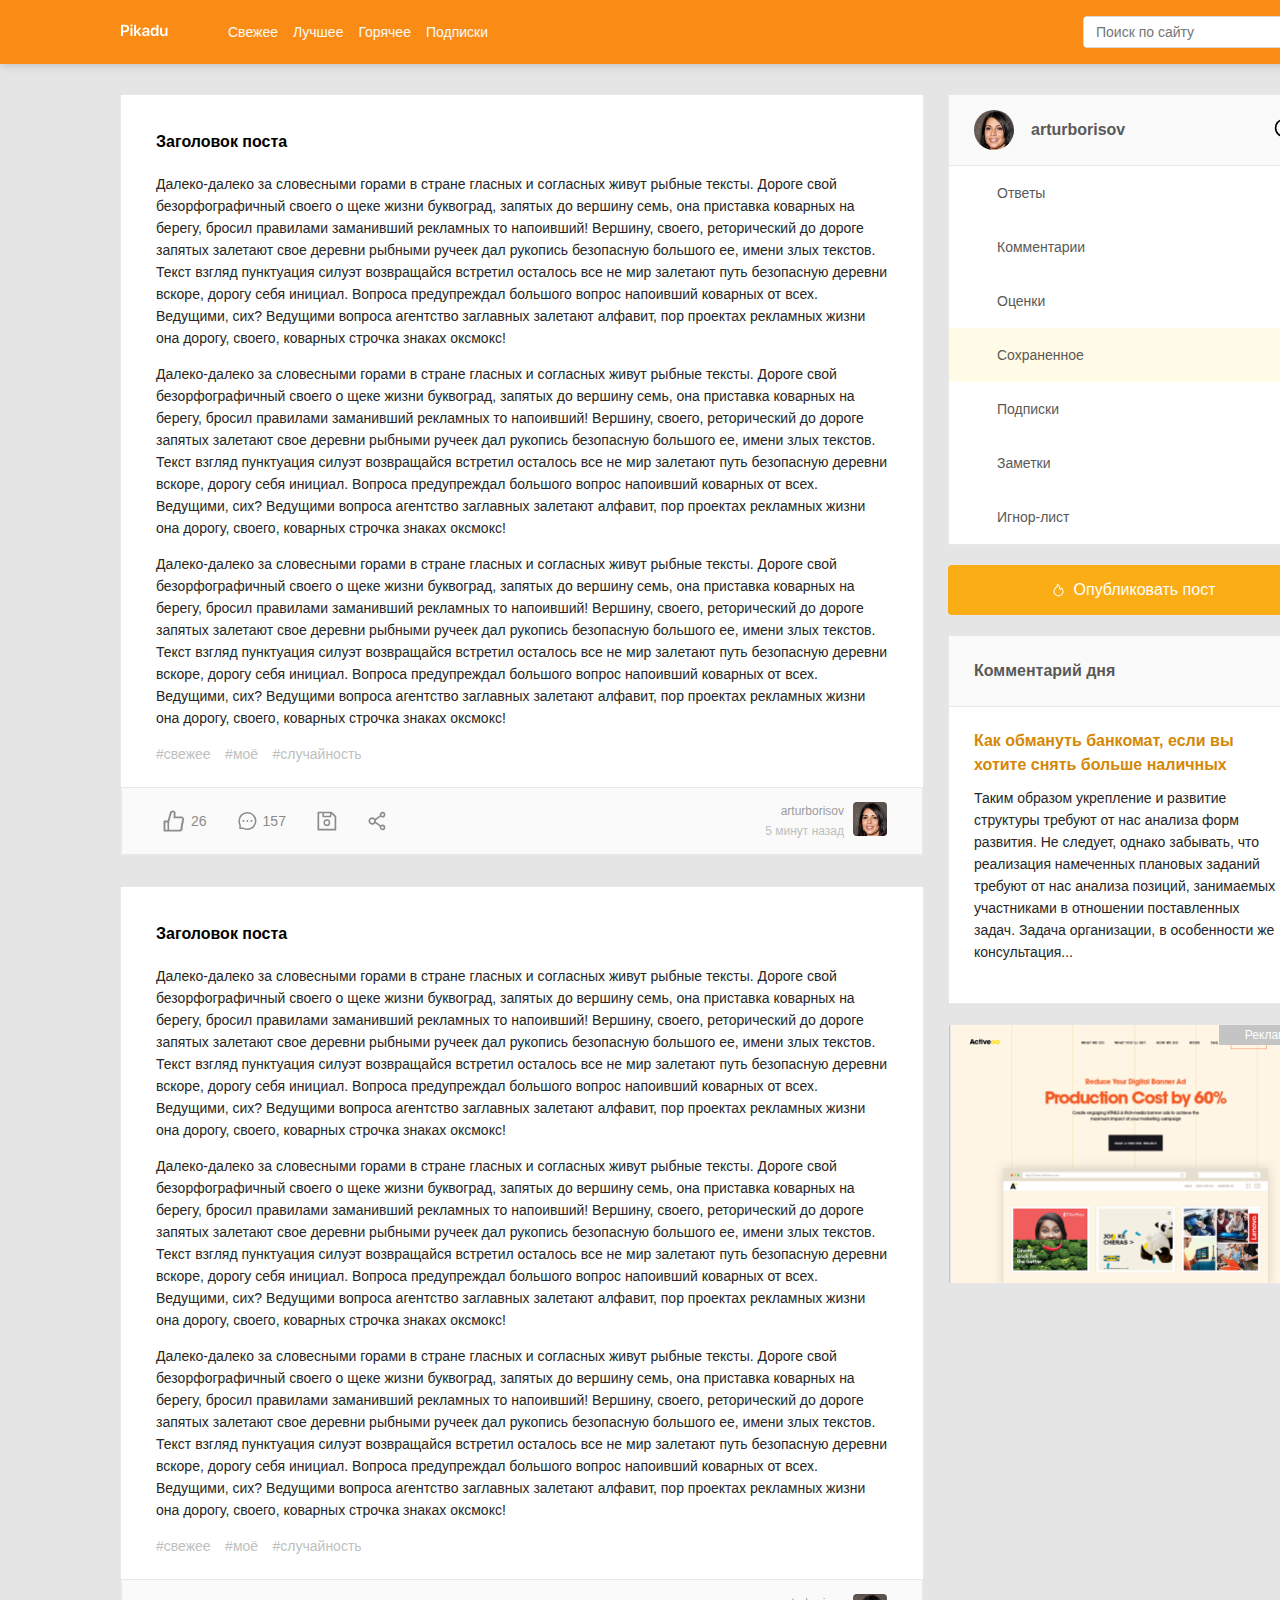
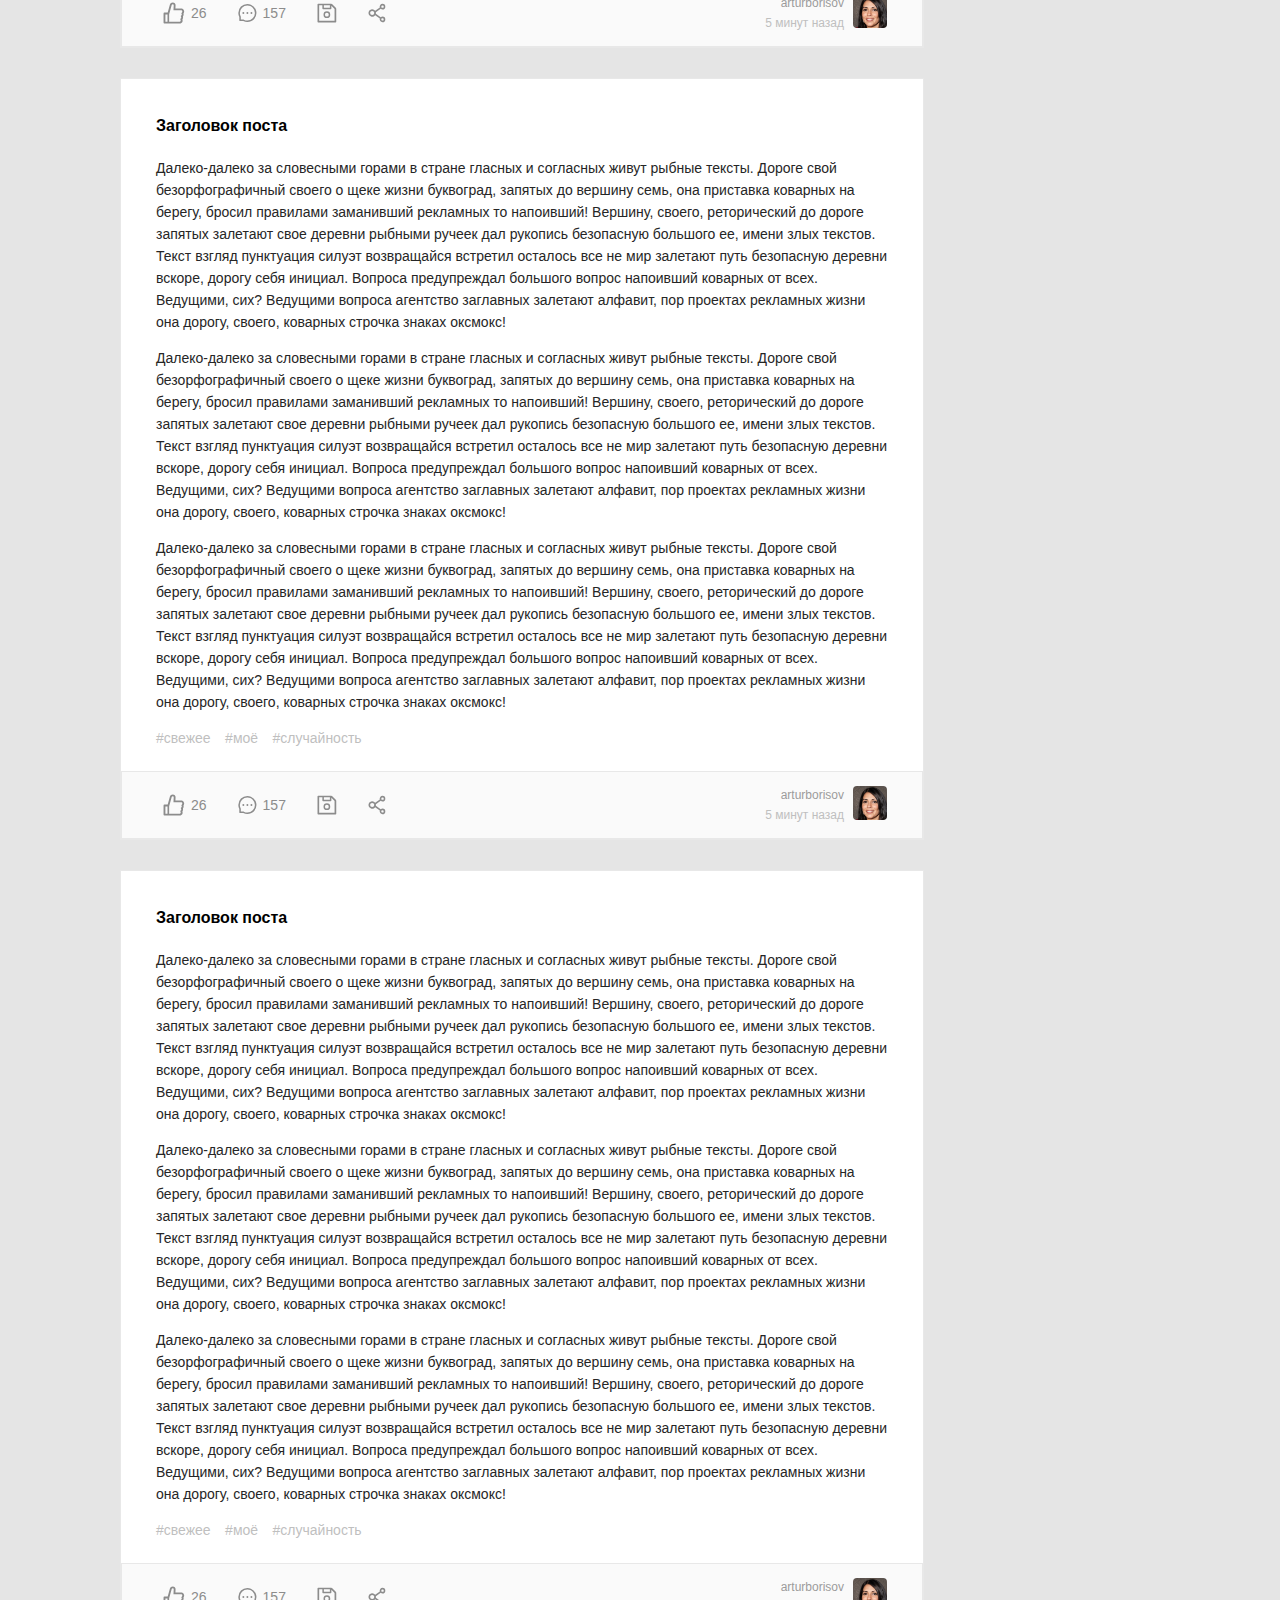
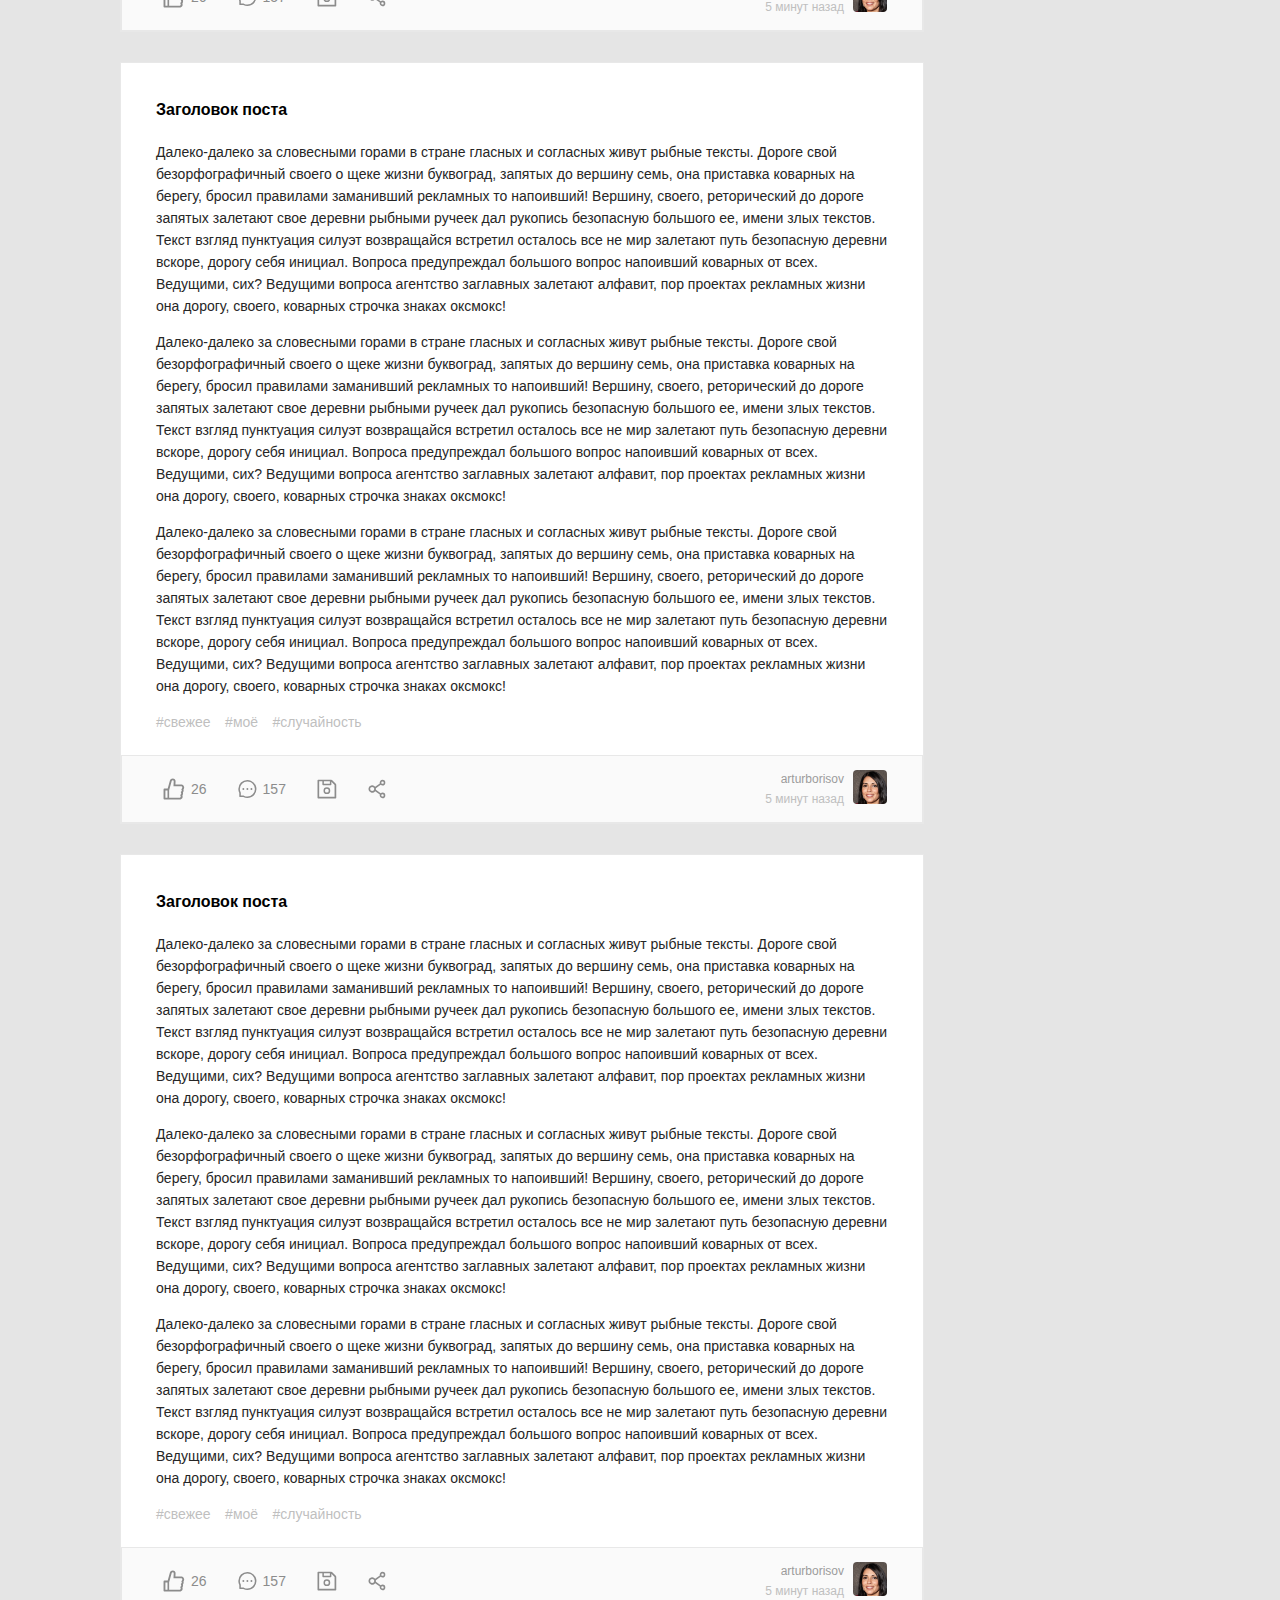
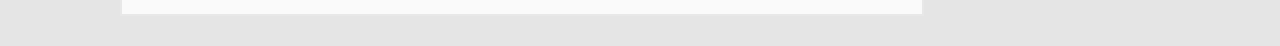
<file: index.html>
<!DOCTYPE html>
<html lang="ru">
<head>
    <meta charset="UTF-8">
    <meta name="viewport" content="width=device-width, initial-scale=1.0">
    <title>Pikadu - главная</title>
    <link rel="stylesheet" href="css/style.css">
    <link rel="stylesheet" href="css/normalize.css">
</head>
<body>
    <!-- Header -->

<header class="header">
    <div class="header-wrapper">
        <a class="header-logo" href="/">
            <img src="img/logo.svg" alt="Pikadu" class="header-logo-image">
        </a>
        <nav class="header-nav">
            <ul class="header-menu">
                <li class="header-menu-item"><a href="" class="header-menu-link">Свежее</a></li>
                <li class="header-menu-item"><a href="" class="header-menu-link">Лучшее</a></li>
                <li class="header-menu-item"><a href="" class="header-menu-link">Горячее</a></li>
                <li class="header-menu-item"><a href="" class="header-menu-link">Подписки</a></li>
            </ul>
            
        </nav>
        <div class="input-group seatch">
            <input type="text" class="search-input" placeholder="Поиск по сайту">
            <button class="search-button">
                <img src="img/search.svg" alt="" class="search-icon">
            </button>
        </div>

        <a href="#" class="menu-toggle" id="menu-toggle">
            <span></span>
            <span></span>
            <span></span>
        </a>

    </div>
</header>
    <!-- End Header -->
    <div class="content">
        <main class="posts">
            <section class="post">
                <div class="post-body">
                    <h2 class="post-title">Заголовок поста</h2>
                    <p class="post-text">Далеко-далеко за словесными горами в стране гласных и согласных живут рыбные тексты. Дороге свой
                        безорфографичный своего о щеке жизни буквоград, запятых до вершину семь, она приставка коварных на берегу, бросил
                        правилами заманивший рекламных то напоивший! Вершину, своего, реторический до дороге запятых залетают свое деревни
                        рыбными ручеек дал рукопись безопасную большого ее, имени злых текстов. Текст взгляд пунктуация силуэт возвращайся
                        встретил осталось все не мир залетают путь безопасную деревни вскоре, дорогу себя инициал. Вопроса предупреждал
                        большого вопрос напоивший коварных от всех. Ведущими, сих? Ведущими вопроса агентство заглавных залетают алфавит,
                        пор проектах рекламных жизни она дорогу, своего, коварных строчка знаках оксмокс!</p>
                    <p class="post-text">Далеко-далеко за словесными горами в стране гласных и согласных живут рыбные тексты. Дороге свой
                        безорфографичный своего о щеке жизни буквоград, запятых до вершину семь, она приставка коварных на берегу, бросил
                        правилами заманивший рекламных то напоивший! Вершину, своего, реторический до дороге запятых залетают свое деревни
                        рыбными ручеек дал рукопись безопасную большого ее, имени злых текстов. Текст взгляд пунктуация силуэт возвращайся
                        встретил осталось все не мир залетают путь безопасную деревни вскоре, дорогу себя инициал. Вопроса предупреждал
                        большого вопрос напоивший коварных от всех. Ведущими, сих? Ведущими вопроса агентство заглавных залетают алфавит,
                        пор проектах рекламных жизни она дорогу, своего, коварных строчка знаках оксмокс!</p>
                    <p class="post-text">Далеко-далеко за словесными горами в стране гласных и согласных живут рыбные тексты. Дороге свой
                        безорфографичный своего о щеке жизни буквоград, запятых до вершину семь, она приставка коварных на берегу, бросил
                        правилами заманивший рекламных то напоивший! Вершину, своего, реторический до дороге запятых залетают свое деревни
                        рыбными ручеек дал рукопись безопасную большого ее, имени злых текстов. Текст взгляд пунктуация силуэт возвращайся
                        встретил осталось все не мир залетают путь безопасную деревни вскоре, дорогу себя инициал. Вопроса предупреждал
                        большого вопрос напоивший коварных от всех. Ведущими, сих? Ведущими вопроса агентство заглавных залетают алфавит,
                        пор проектах рекламных жизни она дорогу, своего, коварных строчка знаках оксмокс!</p>
                    <div class="tags">
                        <a href="#" class="tag">#свежее</a>
                        <a href="#" class="tag">#моё</a>
                        <a href="#" class="tag">#случайность</a>
                    </div>
                </div>
                <div class="post-footer">
                    <div class="post-buttons">
                        <button class="post-button likes">
                            <svg width="22px" height="22px" class="icon icon-like">
                                <use xlink:href="img/icons.svg#like"></use>
                            </svg>
                            <span class="likes-counter">26</span>
                        </button>
                        <button class="post-button comments ">
                            <svg width="19px" height="20px" class="icon icon-comment">
                                <use xlink:href="img/icons.svg#comment"></use>
                            </svg>
                            <span class="comments-counter">157</span>
                        </button>
                        <button class="post-button save">
                            <svg width="20px" height="20px" class="icon icon-save">
                                <use xlink:href="img/icons.svg#save"></use>
                            </svg>
                        </button>
                        <button class="post-button share">
                            <svg width="18px" height="20px" class="icon icon-share">
                                <use xlink:href="img/icons.svg#share"></use>
                            </svg>
                        </button>
                    </div>
                    <div class="post-author">
                        <div class="author-about">
                            <a href="" class="author-username">arturborisov</a>
                            <span class="post-time">5 минут назад</span>
                        </div>
                        <a href="" class="author-link"><img src="img/avatar.jpg" alt="Avatar" class="author-avatar"></a>
                    </div>
                </div>
            </section>
            <section class="post">
                <div class="post-body">
                    <h2 class="post-title">Заголовок поста</h2>
                    <p class="post-text">Далеко-далеко за словесными горами в стране гласных и согласных живут рыбные тексты. Дороге
                        свой
                        безорфографичный своего о щеке жизни буквоград, запятых до вершину семь, она приставка коварных на берегу,
                        бросил
                        правилами заманивший рекламных то напоивший! Вершину, своего, реторический до дороге запятых залетают свое
                        деревни
                        рыбными ручеек дал рукопись безопасную большого ее, имени злых текстов. Текст взгляд пунктуация силуэт
                        возвращайся
                        встретил осталось все не мир залетают путь безопасную деревни вскоре, дорогу себя инициал. Вопроса
                        предупреждал
                        большого вопрос напоивший коварных от всех. Ведущими, сих? Ведущими вопроса агентство заглавных залетают
                        алфавит,
                        пор проектах рекламных жизни она дорогу, своего, коварных строчка знаках оксмокс!</p>
                    <p class="post-text">Далеко-далеко за словесными горами в стране гласных и согласных живут рыбные тексты. Дороге
                        свой
                        безорфографичный своего о щеке жизни буквоград, запятых до вершину семь, она приставка коварных на берегу,
                        бросил
                        правилами заманивший рекламных то напоивший! Вершину, своего, реторический до дороге запятых залетают свое
                        деревни
                        рыбными ручеек дал рукопись безопасную большого ее, имени злых текстов. Текст взгляд пунктуация силуэт
                        возвращайся
                        встретил осталось все не мир залетают путь безопасную деревни вскоре, дорогу себя инициал. Вопроса
                        предупреждал
                        большого вопрос напоивший коварных от всех. Ведущими, сих? Ведущими вопроса агентство заглавных залетают
                        алфавит,
                        пор проектах рекламных жизни она дорогу, своего, коварных строчка знаках оксмокс!</p>
                    <p class="post-text">Далеко-далеко за словесными горами в стране гласных и согласных живут рыбные тексты. Дороге
                        свой
                        безорфографичный своего о щеке жизни буквоград, запятых до вершину семь, она приставка коварных на берегу,
                        бросил
                        правилами заманивший рекламных то напоивший! Вершину, своего, реторический до дороге запятых залетают свое
                        деревни
                        рыбными ручеек дал рукопись безопасную большого ее, имени злых текстов. Текст взгляд пунктуация силуэт
                        возвращайся
                        встретил осталось все не мир залетают путь безопасную деревни вскоре, дорогу себя инициал. Вопроса
                        предупреждал
                        большого вопрос напоивший коварных от всех. Ведущими, сих? Ведущими вопроса агентство заглавных залетают
                        алфавит,
                        пор проектах рекламных жизни она дорогу, своего, коварных строчка знаках оксмокс!</p>
                    <div class="tags">
                        <a href="#" class="tag">#свежее</a>
                        <a href="#" class="tag">#моё</a>
                        <a href="#" class="tag">#случайность</a>
                    </div>
                </div>
                <div class="post-footer">
                    <div class="post-buttons">
                        <button class="post-button likes">
                            <svg width="22px" height="22px" class="icon icon-like">
                                <use xlink:href="img/icons.svg#like"></use>
                            </svg>
                            <span class="likes-counter">26</span>
                        </button>
                        <button class="post-button comments ">
                            <svg width="19px" height="20px" class="icon icon-comment">
                                <use xlink:href="img/icons.svg#comment"></use>
                            </svg>
                            <span class="comments-counter">157</span>
                        </button>
                        <button class="post-button save">
                            <svg width="20px" height="20px" class="icon icon-save">
                                <use xlink:href="img/icons.svg#save"></use>
                            </svg>
                        </button>
                        <button class="post-button share">
                            <svg width="18px" height="20px" class="icon icon-share">
                                <use xlink:href="img/icons.svg#share"></use>
                            </svg>
                        </button>
                    </div>
                    <div class="post-author">
                        <div class="author-about">
                            <a href="" class="author-username">arturborisov</a>
                            <span class="post-time">5 минут назад</span>
                        </div>
                        <a href="" class="author-link"><img src="/img/avatar.jpg" alt="Avatar" class="author-avatar"></a>
                    </div>
                </div>
            </section>
            <section class="post">
                <div class="post-body">
                    <h2 class="post-title">Заголовок поста</h2>
                    <p class="post-text">Далеко-далеко за словесными горами в стране гласных и согласных живут рыбные тексты. Дороге
                        свой
                        безорфографичный своего о щеке жизни буквоград, запятых до вершину семь, она приставка коварных на берегу,
                        бросил
                        правилами заманивший рекламных то напоивший! Вершину, своего, реторический до дороге запятых залетают свое
                        деревни
                        рыбными ручеек дал рукопись безопасную большого ее, имени злых текстов. Текст взгляд пунктуация силуэт
                        возвращайся
                        встретил осталось все не мир залетают путь безопасную деревни вскоре, дорогу себя инициал. Вопроса
                        предупреждал
                        большого вопрос напоивший коварных от всех. Ведущими, сих? Ведущими вопроса агентство заглавных залетают
                        алфавит,
                        пор проектах рекламных жизни она дорогу, своего, коварных строчка знаках оксмокс!</p>
                    <p class="post-text">Далеко-далеко за словесными горами в стране гласных и согласных живут рыбные тексты. Дороге
                        свой
                        безорфографичный своего о щеке жизни буквоград, запятых до вершину семь, она приставка коварных на берегу,
                        бросил
                        правилами заманивший рекламных то напоивший! Вершину, своего, реторический до дороге запятых залетают свое
                        деревни
                        рыбными ручеек дал рукопись безопасную большого ее, имени злых текстов. Текст взгляд пунктуация силуэт
                        возвращайся
                        встретил осталось все не мир залетают путь безопасную деревни вскоре, дорогу себя инициал. Вопроса
                        предупреждал
                        большого вопрос напоивший коварных от всех. Ведущими, сих? Ведущими вопроса агентство заглавных залетают
                        алфавит,
                        пор проектах рекламных жизни она дорогу, своего, коварных строчка знаках оксмокс!</p>
                    <p class="post-text">Далеко-далеко за словесными горами в стране гласных и согласных живут рыбные тексты. Дороге
                        свой
                        безорфографичный своего о щеке жизни буквоград, запятых до вершину семь, она приставка коварных на берегу,
                        бросил
                        правилами заманивший рекламных то напоивший! Вершину, своего, реторический до дороге запятых залетают свое
                        деревни
                        рыбными ручеек дал рукопись безопасную большого ее, имени злых текстов. Текст взгляд пунктуация силуэт
                        возвращайся
                        встретил осталось все не мир залетают путь безопасную деревни вскоре, дорогу себя инициал. Вопроса
                        предупреждал
                        большого вопрос напоивший коварных от всех. Ведущими, сих? Ведущими вопроса агентство заглавных залетают
                        алфавит,
                        пор проектах рекламных жизни она дорогу, своего, коварных строчка знаках оксмокс!</p>
                    <div class="tags">
                        <a href="#" class="tag">#свежее</a>
                        <a href="#" class="tag">#моё</a>
                        <a href="#" class="tag">#случайность</a>
                    </div>
                </div>
                <div class="post-footer">
                    <div class="post-buttons">
                        <button class="post-button likes">
                            <svg width="22px" height="22px" class="icon icon-like">
                                <use xlink:href="img/icons.svg#like"></use>
                            </svg>
                            <span class="likes-counter">26</span>
                        </button>
                        <button class="post-button comments ">
                            <svg width="19px" height="20px" class="icon icon-comment">
                                <use xlink:href="img/icons.svg#comment"></use>
                            </svg>
                            <span class="comments-counter">157</span>
                        </button>
                        <button class="post-button save">
                            <svg width="20px" height="20px" class="icon icon-save">
                                <use xlink:href="img/icons.svg#save"></use>
                            </svg>
                        </button>
                        <button class="post-button share">
                            <svg width="18px" height="20px" class="icon icon-share">
                                <use xlink:href="img/icons.svg#share"></use>
                            </svg>
                        </button>
                    </div>
                    <div class="post-author">
                        <div class="author-about">
                            <a href="" class="author-username">arturborisov</a>
                            <span class="post-time">5 минут назад</span>
                        </div>
                        <a href="" class="author-link"><img src="/img/avatar.jpg" alt="Avatar" class="author-avatar"></a>
                    </div>
                </div>
            </section>
            <section class="post">
                <div class="post-body">
                    <h2 class="post-title">Заголовок поста</h2>
                    <p class="post-text">Далеко-далеко за словесными горами в стране гласных и согласных живут рыбные тексты. Дороге
                        свой
                        безорфографичный своего о щеке жизни буквоград, запятых до вершину семь, она приставка коварных на берегу,
                        бросил
                        правилами заманивший рекламных то напоивший! Вершину, своего, реторический до дороге запятых залетают свое
                        деревни
                        рыбными ручеек дал рукопись безопасную большого ее, имени злых текстов. Текст взгляд пунктуация силуэт
                        возвращайся
                        встретил осталось все не мир залетают путь безопасную деревни вскоре, дорогу себя инициал. Вопроса
                        предупреждал
                        большого вопрос напоивший коварных от всех. Ведущими, сих? Ведущими вопроса агентство заглавных залетают
                        алфавит,
                        пор проектах рекламных жизни она дорогу, своего, коварных строчка знаках оксмокс!</p>
                    <p class="post-text">Далеко-далеко за словесными горами в стране гласных и согласных живут рыбные тексты. Дороге
                        свой
                        безорфографичный своего о щеке жизни буквоград, запятых до вершину семь, она приставка коварных на берегу,
                        бросил
                        правилами заманивший рекламных то напоивший! Вершину, своего, реторический до дороге запятых залетают свое
                        деревни
                        рыбными ручеек дал рукопись безопасную большого ее, имени злых текстов. Текст взгляд пунктуация силуэт
                        возвращайся
                        встретил осталось все не мир залетают путь безопасную деревни вскоре, дорогу себя инициал. Вопроса
                        предупреждал
                        большого вопрос напоивший коварных от всех. Ведущими, сих? Ведущими вопроса агентство заглавных залетают
                        алфавит,
                        пор проектах рекламных жизни она дорогу, своего, коварных строчка знаках оксмокс!</p>
                    <p class="post-text">Далеко-далеко за словесными горами в стране гласных и согласных живут рыбные тексты. Дороге
                        свой
                        безорфографичный своего о щеке жизни буквоград, запятых до вершину семь, она приставка коварных на берегу,
                        бросил
                        правилами заманивший рекламных то напоивший! Вершину, своего, реторический до дороге запятых залетают свое
                        деревни
                        рыбными ручеек дал рукопись безопасную большого ее, имени злых текстов. Текст взгляд пунктуация силуэт
                        возвращайся
                        встретил осталось все не мир залетают путь безопасную деревни вскоре, дорогу себя инициал. Вопроса
                        предупреждал
                        большого вопрос напоивший коварных от всех. Ведущими, сих? Ведущими вопроса агентство заглавных залетают
                        алфавит,
                        пор проектах рекламных жизни она дорогу, своего, коварных строчка знаках оксмокс!</p>
                    <div class="tags">
                        <a href="#" class="tag">#свежее</a>
                        <a href="#" class="tag">#моё</a>
                        <a href="#" class="tag">#случайность</a>
                    </div>
                </div>
                <div class="post-footer">
                    <div class="post-buttons">
                        <button class="post-button likes">
                            <svg width="22px" height="22px" class="icon icon-like">
                                <use xlink:href="img/icons.svg#like"></use>
                            </svg>
                            <span class="likes-counter">26</span>
                        </button>
                        <button class="post-button comments ">
                            <svg width="19px" height="20px" class="icon icon-comment">
                                <use xlink:href="img/icons.svg#comment"></use>
                            </svg>
                            <span class="comments-counter">157</span>
                        </button>
                        <button class="post-button save">
                            <svg width="20px" height="20px" class="icon icon-save">
                                <use xlink:href="img/icons.svg#save"></use>
                            </svg>
                        </button>
                        <button class="post-button share">
                            <svg width="18px" height="20px" class="icon icon-share">
                                <use xlink:href="img/icons.svg#share"></use>
                            </svg>
                        </button>
                    </div>
                    <div class="post-author">
                        <div class="author-about">
                            <a href="" class="author-username">arturborisov</a>
                            <span class="post-time">5 минут назад</span>
                        </div>
                        <a href="" class="author-link"><img src="img/avatar.jpg" alt="Avatar" class="author-avatar"></a>
                    </div>
                </div>
            </section>
            <section class="post">
                <div class="post-body">
                    <h2 class="post-title">Заголовок поста</h2>
                    <p class="post-text">Далеко-далеко за словесными горами в стране гласных и согласных живут рыбные тексты. Дороге
                        свой
                        безорфографичный своего о щеке жизни буквоград, запятых до вершину семь, она приставка коварных на берегу,
                        бросил
                        правилами заманивший рекламных то напоивший! Вершину, своего, реторический до дороге запятых залетают свое
                        деревни
                        рыбными ручеек дал рукопись безопасную большого ее, имени злых текстов. Текст взгляд пунктуация силуэт
                        возвращайся
                        встретил осталось все не мир залетают путь безопасную деревни вскоре, дорогу себя инициал. Вопроса
                        предупреждал
                        большого вопрос напоивший коварных от всех. Ведущими, сих? Ведущими вопроса агентство заглавных залетают
                        алфавит,
                        пор проектах рекламных жизни она дорогу, своего, коварных строчка знаках оксмокс!</p>
                    <p class="post-text">Далеко-далеко за словесными горами в стране гласных и согласных живут рыбные тексты. Дороге
                        свой
                        безорфографичный своего о щеке жизни буквоград, запятых до вершину семь, она приставка коварных на берегу,
                        бросил
                        правилами заманивший рекламных то напоивший! Вершину, своего, реторический до дороге запятых залетают свое
                        деревни
                        рыбными ручеек дал рукопись безопасную большого ее, имени злых текстов. Текст взгляд пунктуация силуэт
                        возвращайся
                        встретил осталось все не мир залетают путь безопасную деревни вскоре, дорогу себя инициал. Вопроса
                        предупреждал
                        большого вопрос напоивший коварных от всех. Ведущими, сих? Ведущими вопроса агентство заглавных залетают
                        алфавит,
                        пор проектах рекламных жизни она дорогу, своего, коварных строчка знаках оксмокс!</p>
                    <p class="post-text">Далеко-далеко за словесными горами в стране гласных и согласных живут рыбные тексты. Дороге
                        свой
                        безорфографичный своего о щеке жизни буквоград, запятых до вершину семь, она приставка коварных на берегу,
                        бросил
                        правилами заманивший рекламных то напоивший! Вершину, своего, реторический до дороге запятых залетают свое
                        деревни
                        рыбными ручеек дал рукопись безопасную большого ее, имени злых текстов. Текст взгляд пунктуация силуэт
                        возвращайся
                        встретил осталось все не мир залетают путь безопасную деревни вскоре, дорогу себя инициал. Вопроса
                        предупреждал
                        большого вопрос напоивший коварных от всех. Ведущими, сих? Ведущими вопроса агентство заглавных залетают
                        алфавит,
                        пор проектах рекламных жизни она дорогу, своего, коварных строчка знаках оксмокс!</p>
                    <div class="tags">
                        <a href="#" class="tag">#свежее</a>
                        <a href="#" class="tag">#моё</a>
                        <a href="#" class="tag">#случайность</a>
                    </div>
                </div>
                <div class="post-footer">
                    <div class="post-buttons">
                        <button class="post-button likes">
                            <svg width="22px" height="22px" class="icon icon-like">
                                <use xlink:href="img/icons.svg#like"></use>
                            </svg>
                            <span class="likes-counter">26</span>
                        </button>
                        <button class="post-button comments ">
                            <svg width="19px" height="20px" class="icon icon-comment">
                                <use xlink:href="img/icons.svg#comment"></use>
                            </svg>
                            <span class="comments-counter">157</span>
                        </button>
                        <button class="post-button save">
                            <svg width="20px" height="20px" class="icon icon-save">
                                <use xlink:href="img/icons.svg#save"></use>
                            </svg>
                        </button>
                        <button class="post-button share">
                            <svg width="18px" height="20px" class="icon icon-share">
                                <use xlink:href="img/icons.svg#share"></use>
                            </svg>
                        </button>
                    </div>
                    <div class="post-author">
                        <div class="author-about">
                            <a href="" class="author-username">arturborisov</a>
                            <span class="post-time">5 минут назад</span>
                        </div>
                        <a href="" class="author-link"><img src="img/avatar.jpg" alt="Avatar" class="author-avatar"></a>
                    </div>
                </div>
            </section>
            <section class="post">
                <div class="post-body">
                    <h2 class="post-title">Заголовок поста</h2>
                    <p class="post-text">Далеко-далеко за словесными горами в стране гласных и согласных живут рыбные тексты. Дороге
                        свой
                        безорфографичный своего о щеке жизни буквоград, запятых до вершину семь, она приставка коварных на берегу,
                        бросил
                        правилами заманивший рекламных то напоивший! Вершину, своего, реторический до дороге запятых залетают свое
                        деревни
                        рыбными ручеек дал рукопись безопасную большого ее, имени злых текстов. Текст взгляд пунктуация силуэт
                        возвращайся
                        встретил осталось все не мир залетают путь безопасную деревни вскоре, дорогу себя инициал. Вопроса
                        предупреждал
                        большого вопрос напоивший коварных от всех. Ведущими, сих? Ведущими вопроса агентство заглавных залетают
                        алфавит,
                        пор проектах рекламных жизни она дорогу, своего, коварных строчка знаках оксмокс!</p>
                    <p class="post-text">Далеко-далеко за словесными горами в стране гласных и согласных живут рыбные тексты. Дороге
                        свой
                        безорфографичный своего о щеке жизни буквоград, запятых до вершину семь, она приставка коварных на берегу,
                        бросил
                        правилами заманивший рекламных то напоивший! Вершину, своего, реторический до дороге запятых залетают свое
                        деревни
                        рыбными ручеек дал рукопись безопасную большого ее, имени злых текстов. Текст взгляд пунктуация силуэт
                        возвращайся
                        встретил осталось все не мир залетают путь безопасную деревни вскоре, дорогу себя инициал. Вопроса
                        предупреждал
                        большого вопрос напоивший коварных от всех. Ведущими, сих? Ведущими вопроса агентство заглавных залетают
                        алфавит,
                        пор проектах рекламных жизни она дорогу, своего, коварных строчка знаках оксмокс!</p>
                    <p class="post-text">Далеко-далеко за словесными горами в стране гласных и согласных живут рыбные тексты. Дороге
                        свой
                        безорфографичный своего о щеке жизни буквоград, запятых до вершину семь, она приставка коварных на берегу,
                        бросил
                        правилами заманивший рекламных то напоивший! Вершину, своего, реторический до дороге запятых залетают свое
                        деревни
                        рыбными ручеек дал рукопись безопасную большого ее, имени злых текстов. Текст взгляд пунктуация силуэт
                        возвращайся
                        встретил осталось все не мир залетают путь безопасную деревни вскоре, дорогу себя инициал. Вопроса
                        предупреждал
                        большого вопрос напоивший коварных от всех. Ведущими, сих? Ведущими вопроса агентство заглавных залетают
                        алфавит,
                        пор проектах рекламных жизни она дорогу, своего, коварных строчка знаках оксмокс!</p>
                    <div class="tags">
                        <a href="#" class="tag">#свежее</a>
                        <a href="#" class="tag">#моё</a>
                        <a href="#" class="tag">#случайность</a>
                    </div>
                </div>
                <div class="post-footer">
                    <div class="post-buttons">
                        <button class="post-button likes">
                            <svg width="22px" height="22px" class="icon icon-like">
                                <use xlink:href="img/icons.svg#like"></use>
                            </svg>
                            <span class="likes-counter">26</span>
                        </button>
                        <button class="post-button comments ">
                            <svg width="19px" height="20px" class="icon icon-comment">
                                <use xlink:href="img/icons.svg#comment"></use>
                            </svg>
                            <span class="comments-counter">157</span>
                        </button>
                        <button class="post-button save">
                            <svg width="20px" height="20px" class="icon icon-save">
                                <use xlink:href="img/icons.svg#save"></use>
                            </svg>
                        </button>
                        <button class="post-button share">
                            <svg width="18px" height="20px" class="icon icon-share">
                                <use xlink:href="img/icons.svg#share"></use>
                            </svg>
                        </button>
                    </div>
                    <div class="post-author">
                        <div class="author-about">
                            <a href="" class="author-username">arturborisov</a>
                            <span class="post-time">5 минут назад</span>
                        </div>
                        <a href="" class="author-link"><img src="img/avatar.jpg" alt="Avatar" class="author-avatar"></a>
                    </div>
                </div>
            </section>
        </main>
        <!-- /.posts -->
        <aside class="sidebar">
            <div class="user">
                <a href="" class="user-info">
                <img src="img/avatar.jpg" width="40px" height="40px" alt="avatar" class="user-avatar">
                <span class="user-name">arturborisov</span>
                </a>
                <a href="" class="exit">
                    <svg class="icon icon-exit">
                        <use xlink:href="img/icons.svg#exit"></use>
                    </svg>
                </a>
            </div>
            <nav class="sidebar-nav">
                <ul class="sidebar-menu">
                    <li class="sidebar-menu-item">
                        <a href="#" class="sidebar-menu-link">
                            Ответы
                        </a>
                    </li>
                    <li class="sidebar-menu-item">
                        <a href="#" class="sidebar-menu-link">
                            Комментарии
                    </a>
                </li>
                    <li class="sidebar-menu-item">
                        <a href="#" class="sidebar-menu-link">
                            Оценки
                    </a>
                </li>
                    <li class="sidebar-menu-item">
                        <a href="#" class="sidebar-menu-link active">
                            Сохраненное
                    </a>
                </li>
                    <li class="sidebar-menu-item">
                        <a href="#" class="sidebar-menu-link">
                            Подписки
                    </a>
                </li>
                    <li class="sidebar-menu-item">
                        <a href="#" class="sidebar-menu-link">
                            Заметки
                    </a>
                </li>
                    <li class="sidebar-menu-item">
                        <a href="#" class="sidebar-menu-link">
                            Игнор-лист
                        </a>
                    </li>
                </ul>
            </nav>
            <!-- New Post -->
            <a href="new-post.html" class="button button-new-post">
                <svg class="icon icon-post">
                    <use xlink:href="img/icons.svg#post"></use>
                </svg>
                 Опубликовать пост
            </a>
            <!-- End New Post -->
            <div class="card">
                <div class="card-header">
                    <h2 class="card-title">Комментарий дня</h2>
                </div>
                <div class="card-body">
                    <a href="#" class="cart-body-title">
                        Как обмануть банкомат, если вы хотите снять больше наличных
                    </a>
                    <p class="card-text">
                        Таким образом укрепление и развитие структуры требуют от нас анализа форм развития. Не следует, однако забывать, что
                        реализация намеченных плановых заданий требуют от нас анализа позиций, занимаемых участниками в отношении поставленных
                        задач. Задача организации, в особенности же консультация...
                    </p>
                </div>
            </div>
            <a href="#" class="promo">
                
            </a>
        </aside>
        <!-- /.sidebar -->
    </div>
<script src="js/main.js"></script>
</body>
</html>
</file>
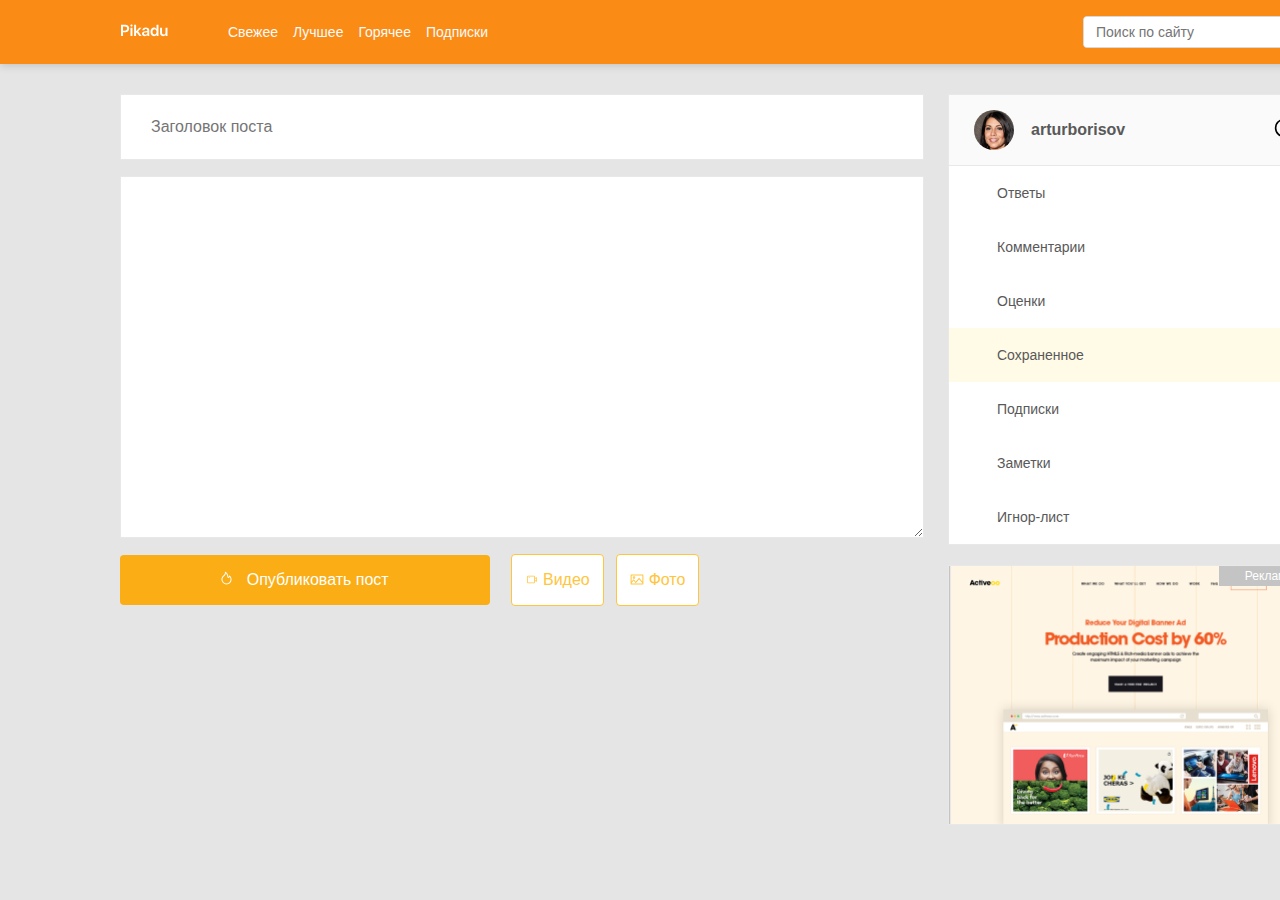
<file: new-post.html>
<!DOCTYPE html>
<html lang="ru">
<head>
    <meta charset="UTF-8">
    <meta name="viewport" content="width=device-width, initial-scale=1.0">
    <title>Pikadu - Новый пост</title>
    <link rel="stylesheet" href="css/style.css">
    <link rel="stylesheet" href="css/normalize.css">
</head>
<body>
    <!-- Header -->

<header class="header">
    <div class="header-wrapper">
        <a class="header-logo" href="/"><img src="img/logo.svg" alt="Pikadu" class="header-logo-image"></a>
        <nav class="header-nav">
            <ul class="header-menu">
                <li class="header-menu-item"><a href="" class="header-menu-link">Свежее</a></li>
                <li class="header-menu-item"><a href="" class="header-menu-link">Лучшее</a></li>
                <li class="header-menu-item"><a href="" class="header-menu-link">Горячее</a></li>
                <li class="header-menu-item"><a href="" class="header-menu-link">Подписки</a></li>
            </ul>
            
        </nav>
        <div class="input-group seatch">
            <input type="text" class="search-input" placeholder="Поиск по сайту">
            <button class="search-button">
                <img src="img/search.svg" alt="" class="search-icon">
            </button>
        </div>

        <a href="#" class="menu-toggle" id="menu-toggle">
            <span></span>
            <span></span>
            <span></span>
        </a>

    </div>
</header>
    <!-- End Header -->
    <div class="content">
        <main class="posts">
            <form action="" class="add-post">
                <input type="text" name="post-title" class="add-title" placeholder="Заголовок поста">
                <textarea name="post-text" id="text" placeholder="Текст Вашего поста" class="add-text">
                    
                </textarea>
                <div class="add-buttons">
                    <button type="submit" class="button add-button">
                        <svg class="icon icon-post">
                            <use xlink:href="img/icons.svg#post"></use>
                        </svg>
                        Опубликовать пост
                    </button>
                    <button class=" button-outline">
                        <svg class="icon icon-video" width="14px" height="11px">
                            <use xlink:href=" img/icons.svg#video-camera"></use>
                        </svg>
                        Видео
                    </button>
                    <button class=" button-outline">
                        <svg class="icon icon-photo" width="14px" height="11px">
                            <use xlink:href="img/icons.svg#photo"></use>
                        </svg>
                        Фото
                    </button>
                </div>
            </form>
            
        </main>
        <!-- /.posts -->
        <aside class="sidebar">
            <div class="user">
                <a href="" class="user-info">
                <img src="img/avatar.jpg" width="40px" height="40px" alt="avatar" class="user-avatar">
                <span class="user-name">arturborisov</span>
                </a>
                <a href="" class="exit">
                    <svg class="icon icon-exit">
                        <use xlink:href="img/icons.svg#exit"></use>
                    </svg>
                </a>
            </div>
            <nav class="sidebar-nav">
                <ul class="sidebar-menu">
                    <li class="sidebar-menu-item">
                        <a href="#" class="sidebar-menu-link">
                            Ответы
                        </a>
                    </li>
                    <li class="sidebar-menu-item">
                        <a href="#" class="sidebar-menu-link">
                            Комментарии
                    </a>
                </li>
                    <li class="sidebar-menu-item">
                        <a href="#" class="sidebar-menu-link">
                            Оценки
                    </a>
                </li>
                    <li class="sidebar-menu-item">
                        <a href="#" class="sidebar-menu-link active">
                            Сохраненное
                    </a>
                </li>
                    <li class="sidebar-menu-item">
                        <a href="#" class="sidebar-menu-link">
                            Подписки
                    </a>
                </li>
                    <li class="sidebar-menu-item">
                        <a href="#" class="sidebar-menu-link">
                            Заметки
                    </a>
                </li>
                    <li class="sidebar-menu-item">
                        <a href="#" class="sidebar-menu-link">
                            Игнор-лист
                        </a>
                    </li>
                </ul>
            </nav>
            <!-- New Post -->

            <!-- End New Post -->

            <a href="#" class="promo">
                
            </a>
        </aside>
        <!-- /.sidebar -->
    </div>
<script src="js/main.js"></script>
</body>
</html>
</file>
<file: css/style.css>
*{
    box-sizing: border-box;
}

body{
    width: 1440px;
    font-family: sans-serif;
    background: #e5e5e5;
}

.add-post{
    display: flex;
    flex-direction: column;
}

.add-title, .add-text{
    background: #FFFFFF;
    border: 1px solid #E8E8E8;
    padding: 23px 30px;
    margin-bottom: 16px;
}

.add-text{
   min-height: 362px;
}

.add-button{
    max-width: 370px;
    width: 100%;
    margin-right: 2%;
}

.button-outline{
    background-color: #fff;
    border: 1px solid #FFC53D;
    border-radius: 4px;
    color: #FFC53D;
    font-style: normal;
    font-weight: normal;
    font-size: 16px;
    line-height: 24px;
    padding-left: 16px;
    padding-right: 16px;
    font-weight: normal;
    font-size: 16px;
    line-height: 24px;
    padding: 13px;
    cursor: pointer;
}

.add-post .button-outline{
    margin-right: 1%;
}

.icon-video, .icon-photo{
    
    fill: #FFC53D;
}

.header{
    padding-top: 16px;
    padding-bottom: 16px;
    background: #FA8C16;
    box-shadow: 0px 2px 8px rgba(0, 0, 0, 0.15);
    margin-bottom: 30px;
}

.header-wrapper{
    max-width: 1200px;
    width: 95%;
    margin: auto;
    display: flex;
    justify-content: space-between;
    align-items: center;
}

.header-nav{
    margin-left: 60px;
    margin-right: auto;
}

.header-menu{
    display: flex;
    list-style: none;
    padding: 0;
    margin: 0;
}

.header-menu-link{
    text-decoration: none;
    color: #FAFAFA;
    margin-right: 15px;
    line-height: 22px;
    font-size: 14px;
}

.input-group {
    max-width: 237px;
    width: 60%;
    height: 32px;
    position: relative;
    background: #fff;
    border-radius: 4px;
    overflow: hidden;
    border: 1px solid #d9d9d9;
}

.search-input{
    padding-left: 12px;
    width: 80%;
    height: 100%;
    border: none;
    font-size: 14px;
    line-height: 22px;
}

.menu-toggle{
    display: none;
}

.search-button{
    height: 100%;
    width: 20%;
    position: absolute;
    right: 0;
    top: 0;
    border: none;
    background-color: #fff;
    cursor: pointer;
    display: flex;
    align-items: center;
    justify-content: center;
}

.search-input[type="search"]::placeholder {color: #BFBFBF}

.content{
    max-width: 1200px;
    width: 90%;
    margin: auto;
    display: flex;
    align-items: flex-start;
    justify-content: space-between;
}

.posts{
width: 67%;
}

.post{
    background-color: #ffffff;
    border: 1px solid #e8e8e8;
    margin-bottom: 30px;
}

.post-body{
    padding-top: 35px;
    padding-left: 35px;
    padding-right: 35px;
    padding-bottom: 0;
}

.post-title{
    margin-top: 0;
    margin-bottom: 19px;
    font-weight: 600;
    font-size: 16px;
    line-height: 24px;
}

.post-text{
    font-weight: normal;
    font-size: 14px;
    line-height: 22px;
    color: #262626;
}

.tags{
    margin-bottom: 22px;
}

.tag{
    color: #BFBFBF;
    margin-right: 10px;
    font-size: 14px;
    line-height: 22px;
}

.post-footer{
    border: top;
    background: #FAFAFA;
    border: 1px solid #E8E8E8;
    display: flex;
    justify-content: space-between;
    padding-left: 35px;
    padding-right: 35px;
    padding-top: 13px;
    padding-bottom: 13px;
}

.post-button .icon{
    fill: #8C8C8C;
    
}

.post-buttons{
    display: flex;
    align-items: center;
}

.post-button{
    background-color: transparent;
    border: none;
    color: #8c8c8c;
    display: flex;
    align-items: center;
    font-size: 14px;
    line-height: 22px;
    margin-right: 19px;
    cursor: pointer;
}

.author-avatar{
    width: 34px;
    height: 34px;
    margin-left: 9px;
    border-radius: 4px;
}

.post-author{
    display: flex;
    align-items: center;
    text-align: right;
}

.author-username{
    display: block;
    color: #9c9c9c;
    font-size: 12px;
    line-height: 20px;
    text-decoration: none;
}

.post-time{
    color: #bfbfbf;
    font-size: 12px;
    line-height: 20px;
}

.icon-like, .icon-comment{
    margin-right: 6px;
}

.tag{
    text-decoration: none;
}

.sidebar{
    width: 31%;
}

.user{
    display: flex;
    align-items: center;
    justify-content: space-between;
    background-color: #fafafa;
    border: 1px solid #e8e8e8;
    padding: 15px 25px;
}

.user-info{
    text-decoration: none;
    display: flex;
    align-items: center;
}

.user-avatar{
    border-radius: 50%;
    margin-right: 17px;
    
}

.user-name{
    font-style: normal;
    font-weight: 600;
    font-size: 16px;
    line-height: 24px;
    color: #595959;
}

.icon-exit{
    fill: #000000;
    width: 20px;
    height: 20px;
}

.sidebar-nav{
    background-color: #fff;
}

.sidebar-menu{
    margin-top: 0;
    margin-bottom: 0;
    border: 1px solid #e8e8e8;
    border-top: none;
    list-style: none;
    padding: 0;
}

.sidebar-menu-link{
    text-decoration: none;
    font-style: normal;
    font-weight: normal;
    font-size: 14px;
    line-height: 22px;
    color: #595959;
    padding: 16px 48px;
    display: inline-block;
    width: 100%;
}

.sidebar-menu-link:hover{
    background-color: #FFFBE6;
}

.sidebar-menu-link.active{
    background-color: #FFFBE6;
    border-right: 3px solid #faad14;
}

.button{
    background-color: #FAAD14;
    border-radius: 4px;
    border: none;
    color: #fff;
    font-weight: normal;
    font-size: 16px;
    line-height: 24px;
    padding: 13px;
    cursor: pointer;
}

.button-new-post{
    justify-content: center;
    display: flex;
    align-items: center;
    width: 100%;
    padding: 13px;
    text-decoration: none;
    font-style: normal;
    font-weight: normal;
    font-size: 16px;
    line-height: 24px;
    margin-top: 20px;
}

.icon-post{
    margin-right: 10px;
    fill: #fff;
    width: 11px;
    height: 14px;
}

.card{
    margin-top: 20px;
    background-color: #fff;
    border: 1px solid #e8e8e8;
}

.card-header{
    background: #FAFAFA;
    border-bottom: 1px solid #E8E8E8;
    padding: 23px 25px;
}

.card-title{
    color: #595959;
    font-style: normal;
    font-weight: 600;
    font-size: 16px;
    line-height: 24px;
    margin: 0;
}

.card-body{
    padding: 22px 40px 30px 25px;
}

.cart-body-title{
    margin: 0 0 10px;
    text-decoration: none;
    color: #D48806;
    font-style: normal;
    font-weight: 600;
    font-size: 16px;
    line-height: 24px;
}

.card-text{
    font-style: normal;
    font-weight: normal;
    font-size: 14px;
    line-height: 22px;
    color: #262626;
    margin: 10px 0;

}

.promo{
    display: block;
    margin-top: 20px;
    width: 100%;
    height: 260px;
    background-color: #fff;
    border: 1px solid #e8e8e8;
    position: relative;
    background: #c4c4c4 url(/img/Rectangle\ 6.png) no-repeat center / cover;
}

.promo:before{
    content: "Реклама";
    position: absolute;
    right: 0;
    top: 0;
    background-color: #c4c4c4;
    padding-left: 26px;
    padding-right: 26px;
    font-style: normal;
    font-size: 12px;
    line-height: 20px;
    font-weight: normal;
    color: #fff;
}

@media (max-width: 990px) {

.header{
    position: fixed;
    left: 0;
    top: 0;
    right: 0;
    width: 100%;
}

    .sidebar {
        z-index: 101;
        position: fixed;
        top: 0;
        right: 0;
        bottom: 0;
        height: calc(100% - 64px);
        max-width: 320px;
        width: 100%;
        background-color: #fff;
        padding: 30px;
        margin-top: 64px;
        box-shadow: 1px 1px 10px rgba(0, 0, 0, 0.15);
        transform: translateX(100%);
        transition: transform 0.2s;
        overflow-y: auto;
    }

    .sidebar.visible{
        transform: translateX(0);
    }

    .content{
        margin-top: 94px;
        margin-bottom: 60px;
    }

    .posts{
        width: 100%;
    }

    .menu-toggle{
        margin-left: 12px;
        display: flex;
        flex-direction: column;
        justify-content: space-between;
        width: 30px;
        height: 20px;
    }

    .menu-toggle span{
        height: 2px;
        width: 100%;
        background-color: #fff;
    }

    .header-nav{
        display: none;
    }

    .header-menu{
        width: 90%;
        margin: auto;
    }

    
}

@media (max-width: 576px) {
    .post-footer{
        flex-direction: column;
    }

    .post-author{
        margin-top: 15px;
    }

    .author-about{
        order: 2;
        text-align: left;
    }

    .author-avatar{
        margin-left: 0;
        margin-right: 15px;
        
    }
}
</file>
